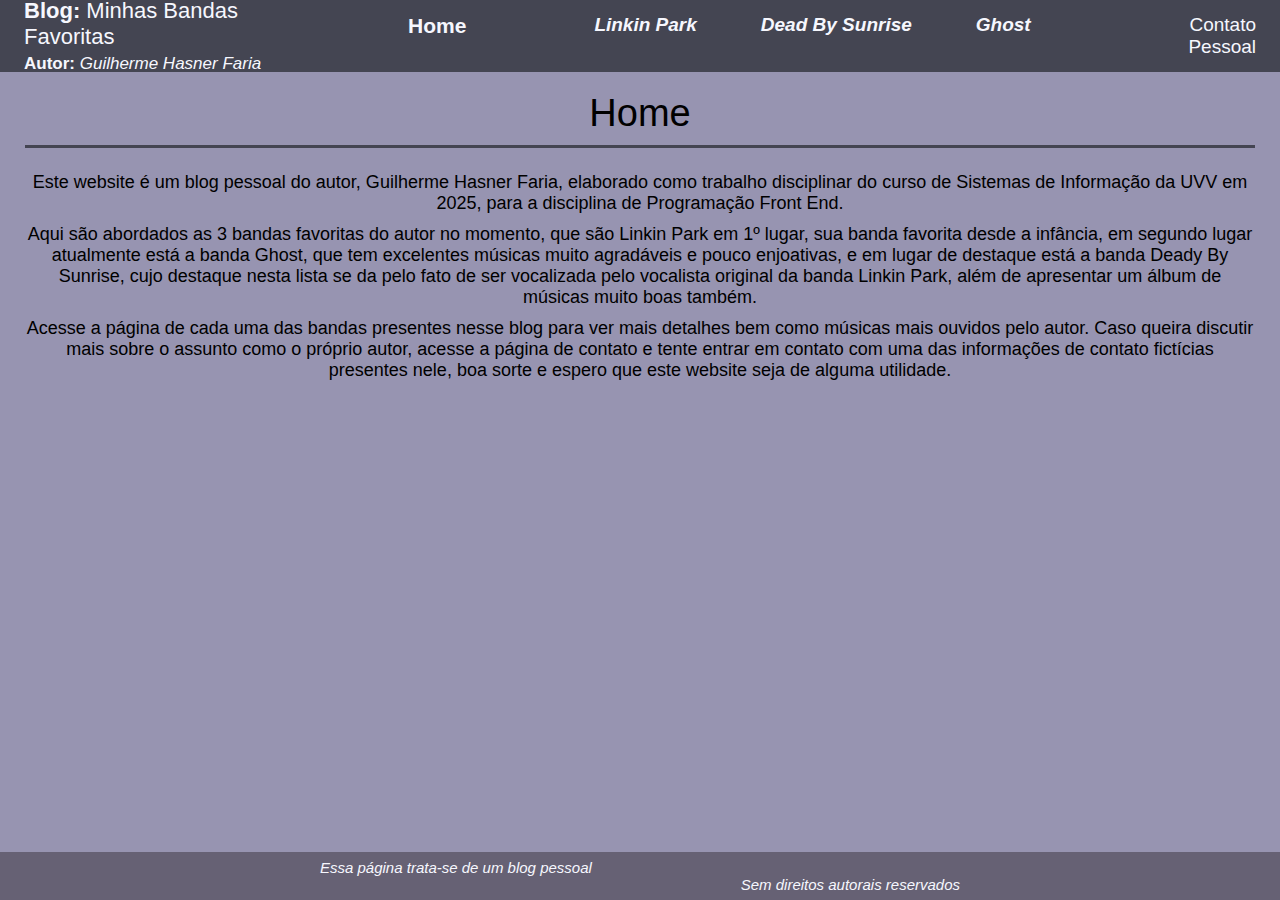
<file: index.html>
<!DOCTYPE html>
<html lang="pt-br">
<head>
    <meta charset="UTF-8">
    <meta name="viewport" content="width=device-width, initial-scale=1.0">
    <title>Blog Pessoal</title>
</head>
<body>
    Aguarde, você está sendo redirecionado para a página inicial...
    <script>
        const caminhoCompleto = window.location.pathname;
        const nomeArquivo = caminhoCompleto.substring(caminhoCompleto.lastIndexOf('/') + 1);
        
        if (nomeArquivo === 'index.html' || nomeArquivo === 'index' || nomeArquivo === '') {
            window.location.href = 'pages/home.html';
        }
    </script>
</body>
</html>
</file>
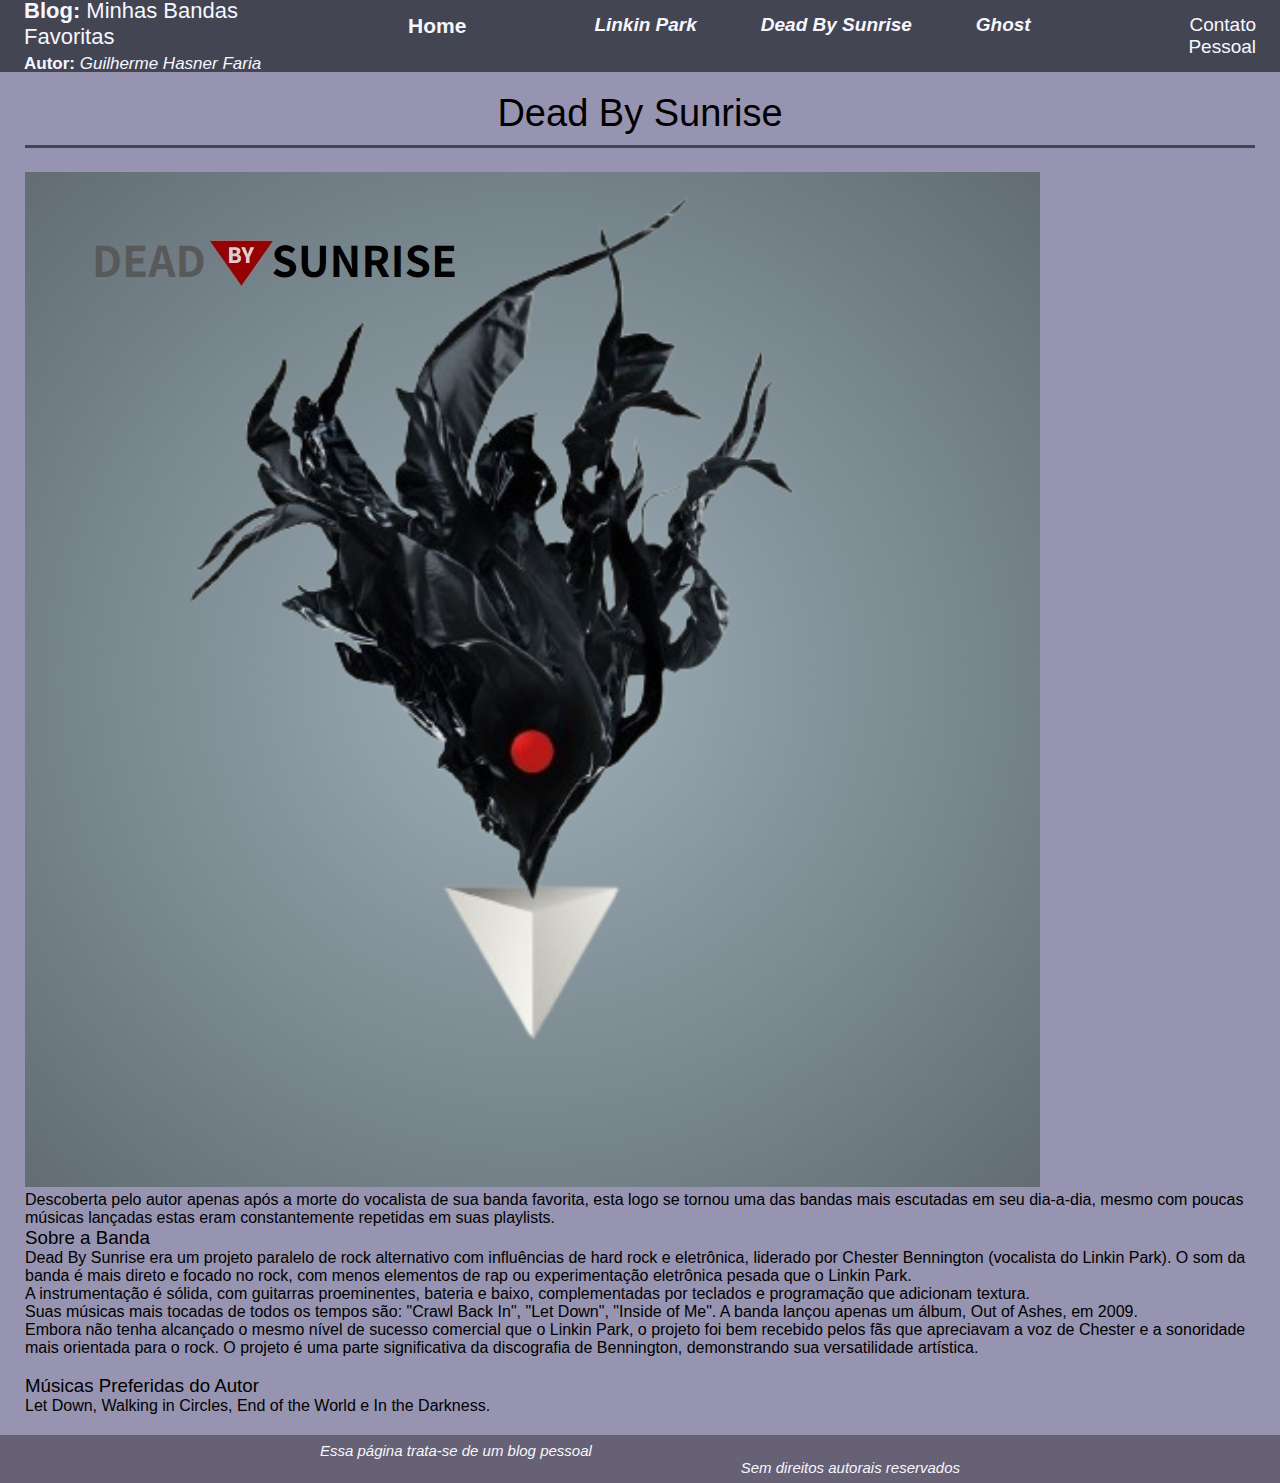
<file: pages/deady-by-sunrise.html>
<!DOCTYPE html>
<html lang="pt-br">
<head>
    <meta charset="UTF-8">
    <meta name="viewport" content="width=device-width, initial-scale=1.0">
    <title>Minhas Bandas Favoritas</title>
    <link rel="stylesheet" href="../css/style.css">
    <link rel="stylesheet" href="../css/headerNfooter.css">
    <link rel="stylesheet" href="../css/body.css">
</head>
<header class="flex-centered">
    <nav>
        <div class="site-title">
            <h1><strong>Blog:</strong> Minhas Bandas Favoritas</h1>
            <h2><strong>Autor:</strong> <i>Guilherme Hasner Faria</i></h2>
        </div>
        <span class="spacing w-05"></span>
        <ul>
            <li><a href="./home.html" class="link-on-primary ignore-visited">Home</a></li>
            <li>
                <ul>
                    <li><a href="./linkin-park.html" class="link-on-primary ignore-visited">Linkin Park</a></li>
                    <li><a href="./deady-by-sunrise.html" class="link-on-primary ignore-visited">Dead By Sunrise</a></li>
                    <li><a href="./ghost.html" class="link-on-primary ignore-visited">Ghost</a></li>
                </ul>
            </li>            
            <li><a href="./contato.html" class="link-on-primary ignore-visited">Contato Pessoal</a></li>
        </ul>
        </nav>
</header>
<body>
    <div id="body">
        <div class="content-title">
            <h1>Dead By Sunrise</h1>
            <span class="spacing h_10"></span>
            <span class="line"></span>
        </div>
        <div class="content">
            <img src="../assets/images/deady-by-sunrise-theme2.jpg" alt="">
            <div class="container">
                <p>Descoberta pelo autor apenas após a morte do vocalista de sua banda favorita, esta logo se tornou uma das bandas mais escutadas em seu dia-a-dia, mesmo com poucas músicas lançadas estas eram constantemente repetidas em suas playlists.</p>
                <h3>Sobre a Banda</h3>
                <p>Dead By Sunrise era um projeto paralelo de rock alternativo com influências de hard rock e eletrônica, liderado por Chester Bennington (vocalista do Linkin Park). O som da banda é mais direto e focado no rock, com menos elementos de rap ou experimentação eletrônica pesada que o Linkin Park.</p>
                <p>A instrumentação é sólida, com guitarras proeminentes, bateria e baixo, complementadas por teclados e programação que adicionam textura.<br>Suas músicas mais tocadas de todos os tempos são: "Crawl Back In", "Let Down", "Inside of Me". A banda lançou apenas um álbum, Out of Ashes, em 2009.</p>
                <p>Embora não tenha alcançado o mesmo nível de sucesso comercial que o Linkin Park, o projeto foi bem recebido pelos fãs que apreciavam a voz de Chester e a sonoridade mais orientada para o rock. O projeto é uma parte significativa da discografia de Bennington, demonstrando sua versatilidade artística.</p>
                <br>
                <h3>Músicas Preferidas do Autor</h3>
                <p>Let Down, Walking in Circles, End of the World e In the Darkness.</p>
            </div>
        </div>
    </div>
</body>
<footer class="flex-centered">
    <div class="container">
        <p>Essa página trata-se de um blog pessoal</p>
        <p>Sem direitos autorais reservados</p>
    </div>
</footer>
</html>
</file>
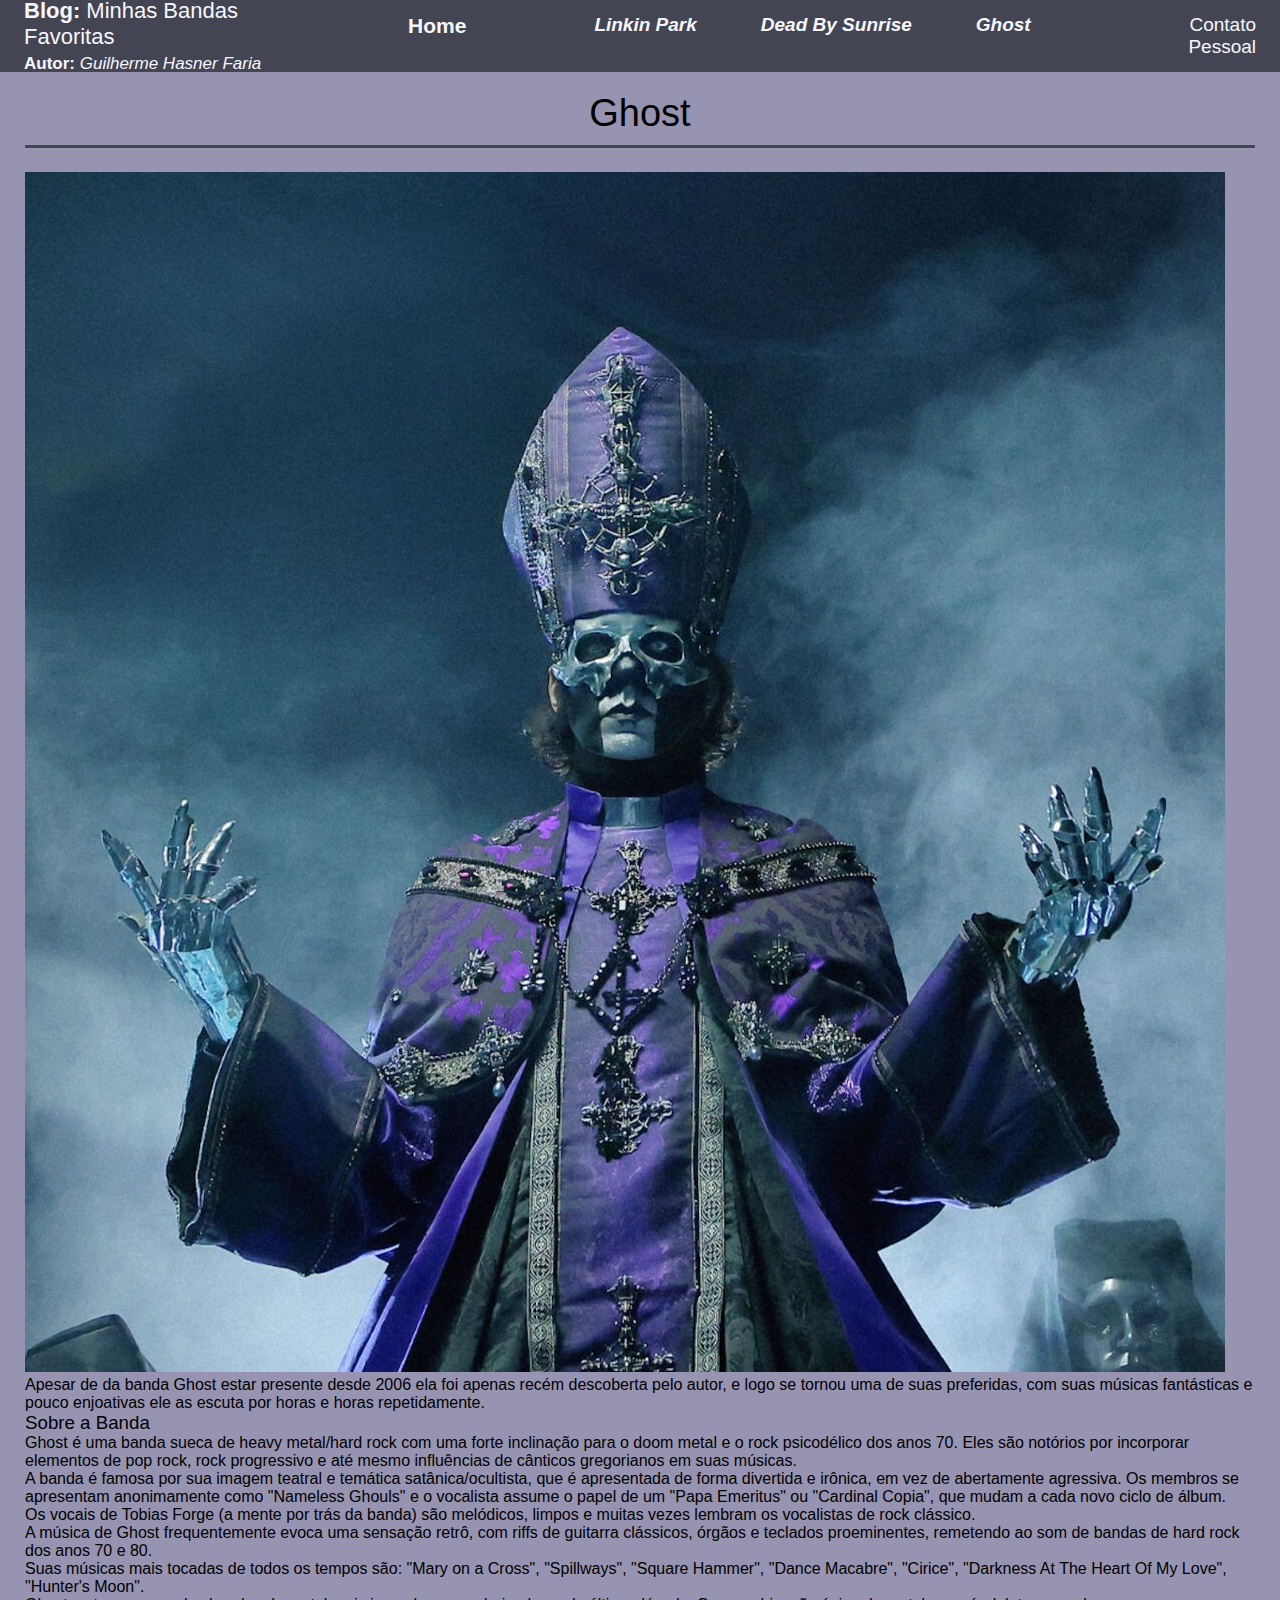
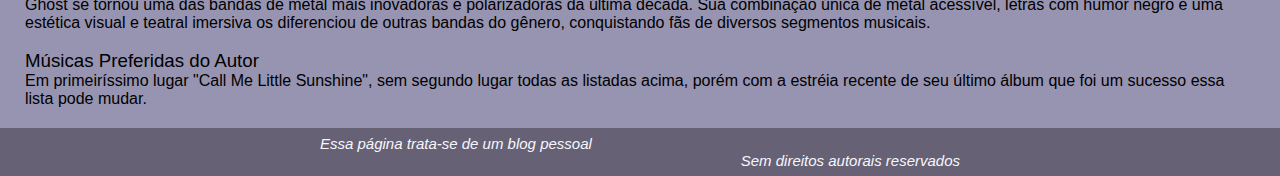
<file: pages/ghost.html>
<!DOCTYPE html>
<html lang="pt-br">
<head>
    <meta charset="UTF-8">
    <meta name="viewport" content="width=device-width, initial-scale=1.0">
    <title>Minhas Bandas Favoritas</title>
    <link rel="stylesheet" href="../css/style.css">
    <link rel="stylesheet" href="../css/headerNfooter.css">
    <link rel="stylesheet" href="../css/body.css">
</head>
<header class="flex-centered">
    <nav>
        <div class="site-title">
            <h1><strong>Blog:</strong> Minhas Bandas Favoritas</h1>
            <h2><strong>Autor:</strong> <i>Guilherme Hasner Faria</i></h2>
        </div>
        <span class="spacing w-05"></span>
        <ul>
            <li><a href="./home.html" class="link-on-primary ignore-visited">Home</a></li>
            <li>
                <ul>
                    <li><a href="./linkin-park.html" class="link-on-primary ignore-visited">Linkin Park</a></li>
                    <li><a href="./deady-by-sunrise.html" class="link-on-primary ignore-visited">Dead By Sunrise</a></li>
                    <li><a href="./ghost.html" class="link-on-primary ignore-visited">Ghost</a></li>
                </ul>
            </li>            
            <li><a href="./contato.html" class="link-on-primary ignore-visited">Contato Pessoal</a></li>
        </ul>
        </nav>
</header>
<body>
    <div id="body">
        <div class="content-title">
            <h1>Ghost</h1>
            <span class="spacing h_10"></span>
            <span class="line"></span>
        </div>
        <div class="content">
            <img src="../assets/images/ghost-theme.jpg" alt="">
            <div class="container">
                <p>Apesar de da banda Ghost estar presente desde 2006 ela foi apenas recém descoberta pelo autor, e logo se tornou uma de suas preferidas, com suas músicas fantásticas e pouco enjoativas ele as escuta por horas e horas repetidamente.</p>
                <h3>Sobre a Banda</h3>
                <p>Ghost é uma banda sueca de heavy metal/hard rock com uma forte inclinação para o doom metal e o rock psicodélico dos anos 70. Eles são notórios por incorporar elementos de pop rock, rock progressivo e até mesmo influências de cânticos gregorianos em suas músicas.</p>
                <p>A banda é famosa por sua imagem teatral e temática satânica/ocultista, que é apresentada de forma divertida e irônica, em vez de abertamente agressiva. Os membros se apresentam anonimamente como "Nameless Ghouls" e o vocalista assume o papel de um "Papa Emeritus" ou "Cardinal Copia", que mudam a cada novo ciclo de álbum.</p>
                <p>Os vocais de Tobias Forge (a mente por trás da banda) são melódicos, limpos e muitas vezes lembram os vocalistas de rock clássico.</p>
                <p>A música de Ghost frequentemente evoca uma sensação retrô, com riffs de guitarra clássicos, órgãos e teclados proeminentes, remetendo ao som de bandas de hard rock dos anos 70 e 80.</p>
                <p>Suas músicas mais tocadas de todos os tempos são: "Mary on a Cross", "Spillways", "Square Hammer", "Dance Macabre", "Cirice", "Darkness At The Heart Of My Love", "Hunter's Moon".</p>
                <p>Ghost se tornou uma das bandas de metal mais inovadoras e polarizadoras da última década. Sua combinação única de metal acessível, letras com humor negro e uma estética visual e teatral imersiva os diferenciou de outras bandas do gênero, conquistando fãs de diversos segmentos musicais.</p>
                <br>
                <h3>Músicas Preferidas do Autor</h3>
                <p>Em primeiríssimo lugar "Call Me Little Sunshine", sem segundo lugar todas as listadas acima, porém com a estréia recente de seu último álbum que foi um sucesso essa lista pode mudar.</p>
            </div>
        </div>
    </div>
</body>
<footer class="flex-centered">
    <div class="container">
        <p>Essa página trata-se de um blog pessoal</p>
        <p>Sem direitos autorais reservados</p>
    </div>
</footer>
</html>
</file>
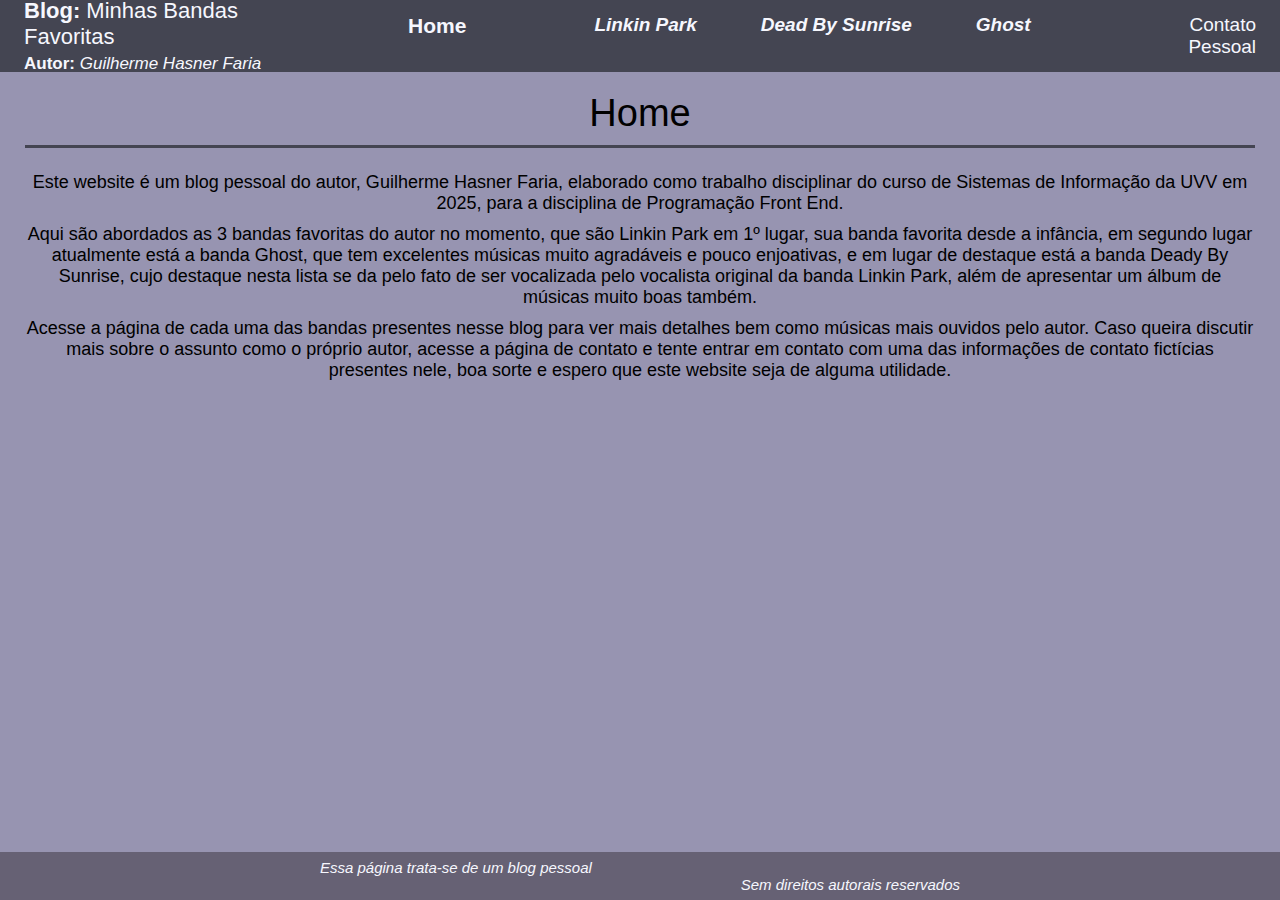
<file: pages/home.html>
<!DOCTYPE html>
<html lang="pt-br">
<head>
    <meta charset="UTF-8">
    <meta name="viewport" content="width=device-width, initial-scale=1.0">
    <title>Minhas Bandas Favoritas</title>
    <link rel="stylesheet" href="../css/style.css">
    <link rel="stylesheet" href="../css/headerNfooter.css">
    <link rel="stylesheet" href="../css/body.css">
</head>
<header class="flex-centered">
    <nav>
        <div class="site-title">
            <h1><strong>Blog:</strong> Minhas Bandas Favoritas</h1>
            <h2><strong>Autor:</strong> <i>Guilherme Hasner Faria</i></h2>
        </div>
        <span class="spacing w-05"></span>
        <ul>
            <li><a href="./home.html" class="link-on-primary ignore-visited">Home</a></li>
            <li>
                <ul>
                    <li><a href="./linkin-park.html" class="link-on-primary ignore-visited">Linkin Park</a></li>
                    <li><a href="./deady-by-sunrise.html" class="link-on-primary ignore-visited">Dead By Sunrise</a></li>
                    <li><a href="./ghost.html" class="link-on-primary ignore-visited">Ghost</a></li>
                </ul>
            </li>            
            <li><a href="./contato.html" class="link-on-primary ignore-visited">Contato Pessoal</a></li>
        </ul>
        </nav>
</header>
<body>
    <div id="body">
        <div class="content-title">
            <h1>Home</h1>
            <span class="spacing h_10"></span>
            <span class="line"></span>
        </div>
        <div class="text-centered">
            <p>Este website é um blog pessoal do autor, Guilherme Hasner Faria, elaborado como trabalho disciplinar do curso de Sistemas de Informação da UVV em 2025, para a disciplina de Programação Front End.</p>
            <p>Aqui são abordados as 3 bandas favoritas do autor no momento, que são Linkin Park em 1º lugar, sua banda favorita desde a infância, em segundo lugar atualmente está a banda Ghost, que tem excelentes músicas muito agradáveis e pouco enjoativas, e em lugar de destaque está a banda Deady By Sunrise, cujo destaque nesta lista se da pelo fato de ser vocalizada pelo vocalista original da banda Linkin Park, além de apresentar um álbum de músicas muito boas também.</p>
            <p>Acesse a página de cada uma das bandas presentes nesse blog para ver mais detalhes bem como músicas mais ouvidos pelo autor. Caso queira discutir mais sobre o assunto como o próprio autor, acesse a página de contato e tente entrar em contato com uma das informações de contato fictícias presentes nele, boa sorte e espero que este website seja de alguma utilidade.</p>
        </div>
    </div>
</body>
<footer class="flex-centered">
    <div class="container">
        <p>Essa página trata-se de um blog pessoal</p>
        <p>Sem direitos autorais reservados</p>
    </div>
</footer>
</html>
</file>
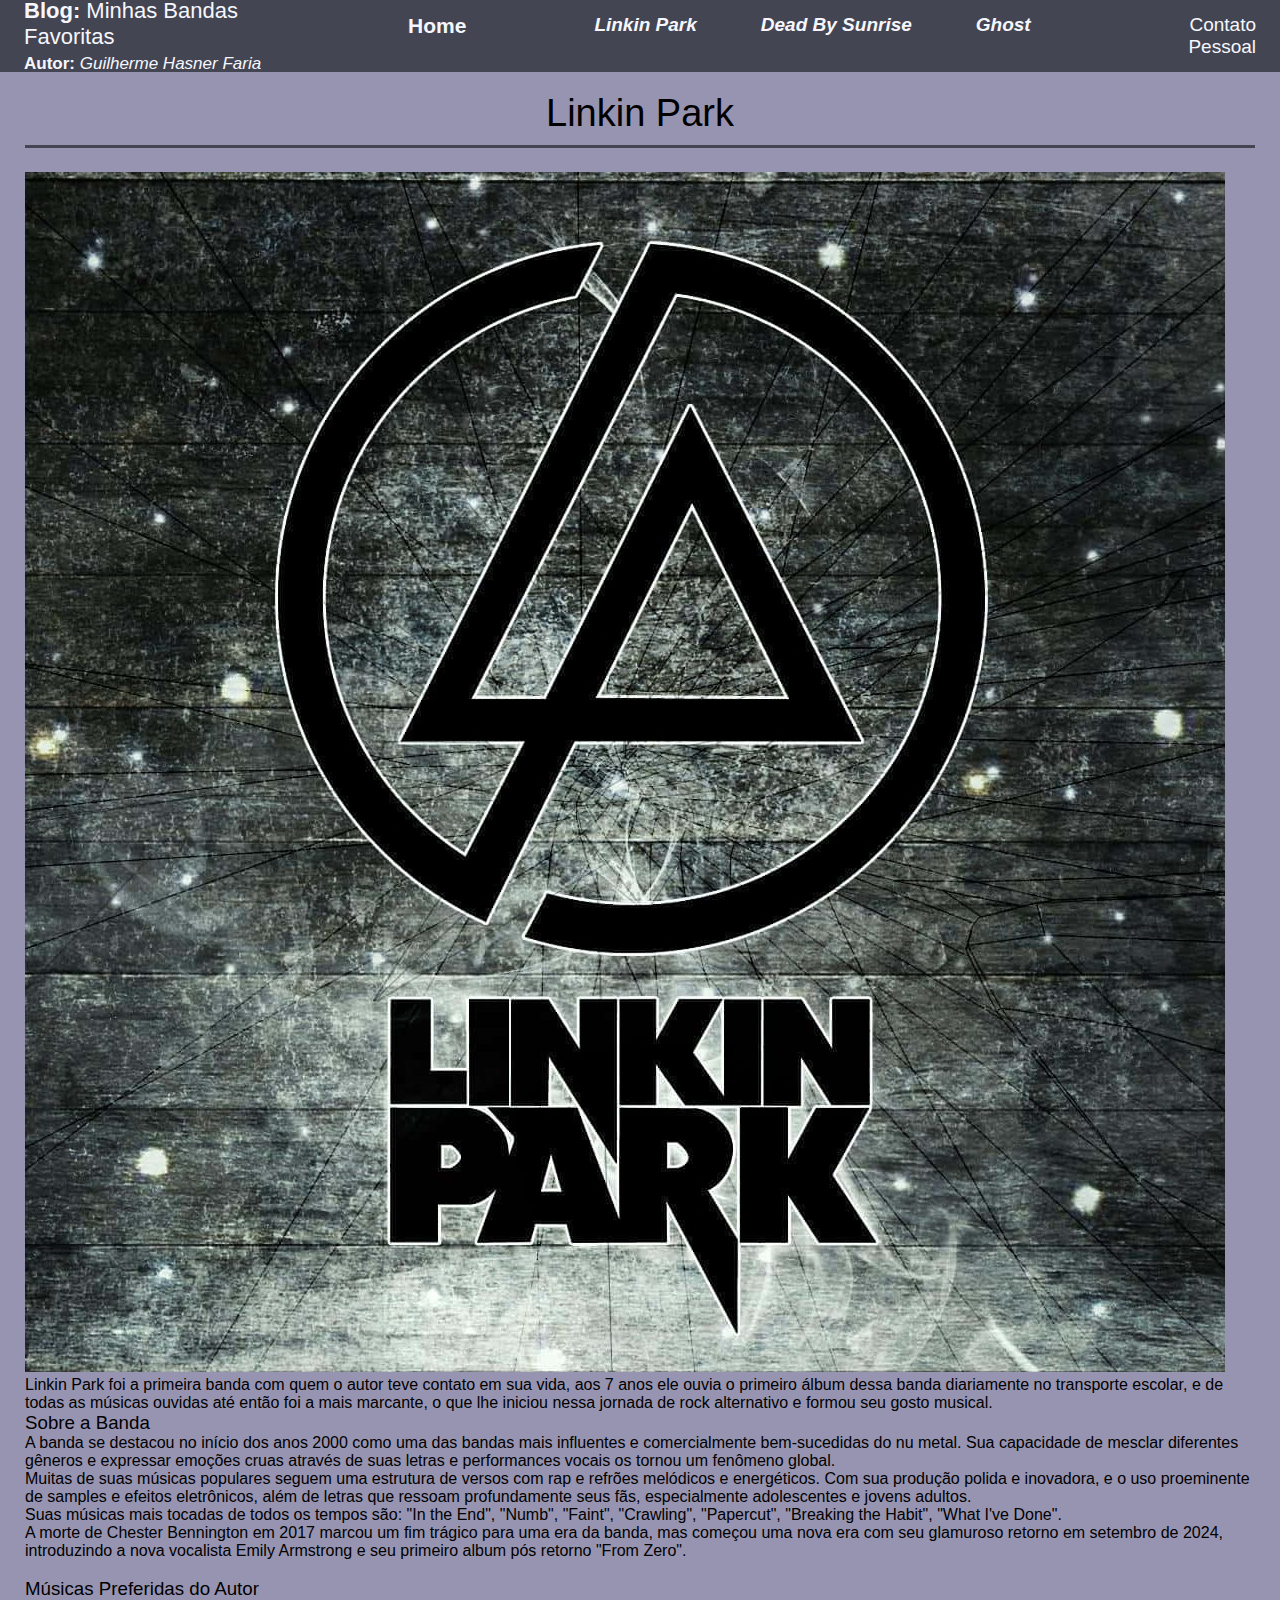
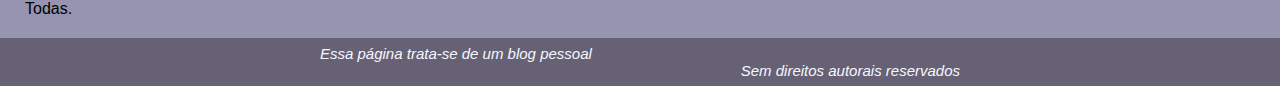
<file: pages/linkin-park.html>
<!DOCTYPE html>
<html lang="pt-br">
<head>
    <meta charset="UTF-8">
    <meta name="viewport" content="width=device-width, initial-scale=1.0">
    <title>Minhas Bandas Favoritas</title>
    <link rel="stylesheet" href="../css/style.css">
    <link rel="stylesheet" href="../css/headerNfooter.css">
    <link rel="stylesheet" href="../css/body.css">
</head>
<header class="flex-centered">
    <nav>
        <div class="site-title">
            <h1><strong>Blog:</strong> Minhas Bandas Favoritas</h1>
            <h2><strong>Autor:</strong> <i>Guilherme Hasner Faria</i></h2>
        </div>
        <span class="spacing w-05"></span>
        <ul>
            <li><a href="./home.html" class="link-on-primary ignore-visited">Home</a></li>
            <li>
                <ul>
                    <li><a href="./linkin-park.html" class="link-on-primary ignore-visited">Linkin Park</a></li>
                    <li><a href="./deady-by-sunrise.html" class="link-on-primary ignore-visited">Dead By Sunrise</a></li>
                    <li><a href="./ghost.html" class="link-on-primary ignore-visited">Ghost</a></li>
                </ul>
            </li>            
            <li><a href="./contato.html" class="link-on-primary ignore-visited">Contato Pessoal</a></li>
        </ul>
        </nav>
</header>
<body>
    <div id="body">
        <div class="content-title">
            <h1>Linkin Park</h1>
            <span class="spacing h_10"></span>
            <span class="line"></span>
        </div>
        <div class="content">
            <img src="../assets/images/linkin-park-theme.jpg" alt="">
            <div class="container">
                <p>Linkin Park foi a primeira banda com quem o autor teve contato em sua vida, aos 7 anos ele ouvia o primeiro álbum dessa banda diariamente no transporte escolar, e de todas as músicas ouvidas até então foi a mais marcante, o que lhe iniciou nessa jornada de rock alternativo e formou seu gosto musical.</p>
                <h3>Sobre a Banda</h3>
                <p>A banda se destacou no início dos anos 2000 como uma das bandas mais influentes e comercialmente bem-sucedidas do nu metal. Sua capacidade de mesclar diferentes gêneros e expressar emoções cruas através de suas letras e performances vocais os tornou um fenômeno global.</p>
                <p>Muitas de suas músicas populares seguem uma estrutura de versos com rap e refrões melódicos e energéticos. Com sua produção polida e inovadora, e o uso proeminente de samples e efeitos eletrônicos, além de letras que ressoam profundamente seus fãs, especialmente adolescentes e jovens adultos.</p>
                <p>Suas músicas mais tocadas de todos os tempos são: "In the End", "Numb", "Faint", "Crawling", "Papercut", "Breaking the Habit", "What I've Done".</p>
                <p>A morte de Chester Bennington em 2017 marcou um fim trágico para uma era da banda, mas começou uma nova era com seu glamuroso retorno em setembro de 2024, introduzindo a nova vocalista Emily Armstrong e seu primeiro album pós retorno "From Zero".</p>
                <br>
                <h3>Músicas Preferidas do Autor</h3>
                <p>Todas.</p>
            </div>
        </div>
    </div>
</body>
<footer class="flex-centered">
    <div class="container">
        <p>Essa página trata-se de um blog pessoal</p>
        <p>Sem direitos autorais reservados</p>
    </div>
</footer>
</html>
</file>
<file: css/style.css>
:root {
    --cor-primaria: #444552;
    --cor-secundaria: #9794b1;
    --cor-neutra-semi: #666174;
    --cor-texto-on-primary: #F6F7FE;
}

* {
    margin: 0;
    font-family: 'Roboto', sans-serif;
}

h1, h2, h3, h4, h5, h6 {
    font-family: 'Lucida Sans', 'Lucida Sans Regular', 'Lucida Grande', 'Lucida Sans Unicode', Geneva, Verdana, sans-serif;
    font-weight: normal;
}

a {
    text-decoration: none;
}

.link-on-primary { color: var(--cor-texto-on-primary); }
.link-on-primary:hover { color: #9093b1; }
.link-on-primary:not(.ignore-visited):visited { color: #717382; }

span.spacing, span.line, span.line-1, span.line-2 {
    display: block;
    margin: 0;
    padding: 0;
}

span.line:not(.vertical) {
    height: 3px;
    width: 100%;
    background-color: var(--cor-primaria);
}

.d-flex {
    display: flex;
}

.flex-centered, .flex-centered-row {
    display: flex;
    justify-content: center;
    align-items: center;
}

.flex-centered-col {
    display: flex;
    flex-direction: column;
    justify-content: center;
    align-items: center;
}

.text-centered {
    text-align: center;
}

/* Generic: Espaçammento e Dimensionamento */

.w-005 { width: 0.5rem !important; }
.w-01, .w-010 { width: 1rem !important; }
.w-015 { width: 1.5rem !important; }
.w-02, .w-020 { width: 2rem !important; }
.w-025 { width: 2.5rem !important; }
.w-03, .w-030 { width: 3rem !important; }
.w-035 { width: 3.5rem !important; }
.w-04, .w-040 { width: 4rem !important; }
.w-045 { width: 4.5rem !important; }
.w-05, .w-050 { width: 5rem !important; }

.h_5 { height: 5px !important; }
.h_10 { height: 10px !important; }
.h_15 { height: 15px !important; }
.h_20 { height: 20px !important; }
.h_25 { height: 25px !important; }
.h_30 { height: 30px !important; }
.h_35 { height: 35px !important; }
.h_40 { height: 40px !important; }
.h_45 { height: 45px !important; }
.h_50 { height: 50px !important; }
.h_55 { height: 55px !important; }
.h_60 { height: 60px !important; }


.h-100_pct { height: 100% !important; }
.h-90_pct { height: 90% !important; }
.h-80_pct { height: 80% !important; }
.h-70_pct { height: 70% !important; }
.h-60_pct { height: 60% !important; }
.h-50_pct { height: 50% !important; }
.h-40_pct { height: 40% !important; }
.h-30_pct { height: 30% !important; }
.h-20_pct { height: 20% !important; }
.h-10_pct { height: 10% !important; }


.m-l-005 { margin-left: 0.5rem !important; }
.m-l-01, .m-l-010 { margin-left: 1rem !important; }
.m-l-015 { margin-left: 1.5rem !important; }
.m-l-02, .m-l-020 { margin-left: 2rem !important; }
.m-l-025 { margin-left: 2.5rem !important; }
.m-l-03, .m-l-030 { margin-left: 3rem !important; }
.m-l-035 { margin-left: 3.5rem !important; }
.m-l-04, .m-l-040 { margin-left: 4rem !important; }
.m-l-045 { margin-left: 4.5rem !important; }
.m-l-05, .m-l-050 { margin-left: 5rem !important; }

/* Generic: Color */

.bg-primary { background-color: var(--cor-primaria) !important; }
.bg-secondary { background-color: var(--cor-secundaria) !important; }
.bg-neutral-semi { background-color: var(--cor-neutra-semi) !important; }
</file>
<file: css/headerNfooter.css>
:root {
    --header-height: 4rem;
    --header-padding-y: 4px;
    --footer-height: 2.5rem;
    --footer-padding-y: 4px;
}

header {
    height: var(--header-height);
    padding: var(--header-padding-y) 24px;
    background-color: var(--cor-primaria);
}

nav {
    display: flex;
    flex: 1;
    align-items: center;

    font-family: 'Lucida Sans', 'Lucida Sans Regular', 'Lucida Grande', 'Lucida Sans Unicode', Geneva, Verdana, sans-serif;
    font-size: 19px;
    font-weight: bold;    
}

ul {
    display: flex;
    list-style-type: none;
    padding: 0;;
}

nav > ul {
    gap: 8rem;
    width: 70%;
}

li > ul {
    width: 100%;
    gap: 4rem;
    font-style: italic;
}

nav > ul > li:first-of-type {
    font-size: 21px;
}

nav > ul > li:last-of-type {
    flex: 1;
    font-weight: normal;
    text-align: right;
}


/* Elementos de Texto */

.site-title {
    display: flex;
    flex-direction: column;
    gap: 4px;
    color: var(--cor-texto-on-primary);
    cursor: default;
}

.site-title h1 {
    font-size: 22px;
}

.site-title h2 {
    font-size: 17px;
}

/* Footer */

footer {
    height: var(--footer-height);
    padding: var(--footer-padding-y) 0;
    background-color: var(--cor-neutra-semi);    
}

footer .container {
    display: flex;
    flex-direction: column;
    width: 40rem;
}

footer p {
    color: var(--cor-texto-on-primary);
    font-size: 15px;
    font-style: italic;
    cursor: default;
    width: 100%;
}

footer p:last-of-type {
    text-align: right;
}
</file>
<file: css/body.css>
:root {
    --body-padding-y: 20px;
    --body-padding-x: 25px;
}

#body {    
    background-color: var(--cor-secundaria);
    min-height: calc(100vh - var(--header-height) - 2 * var(--header-padding-y) - var(--footer-height) - 2 * var(--footer-padding-y));
    box-sizing: border-box;
    padding: 20px 25px;
}

.content-title {
    width: calc(100vw - 2 * var(--body-padding-x));
    margin-bottom: 24px;
    text-align: center;
    font-size: 19px;
    font-weight: bolder;
    cursor: default;
}

#body > .text-centered {
    display: flex;
    flex-direction: column;
    font-size: 18px;
    gap: 10px;
}
</file>
